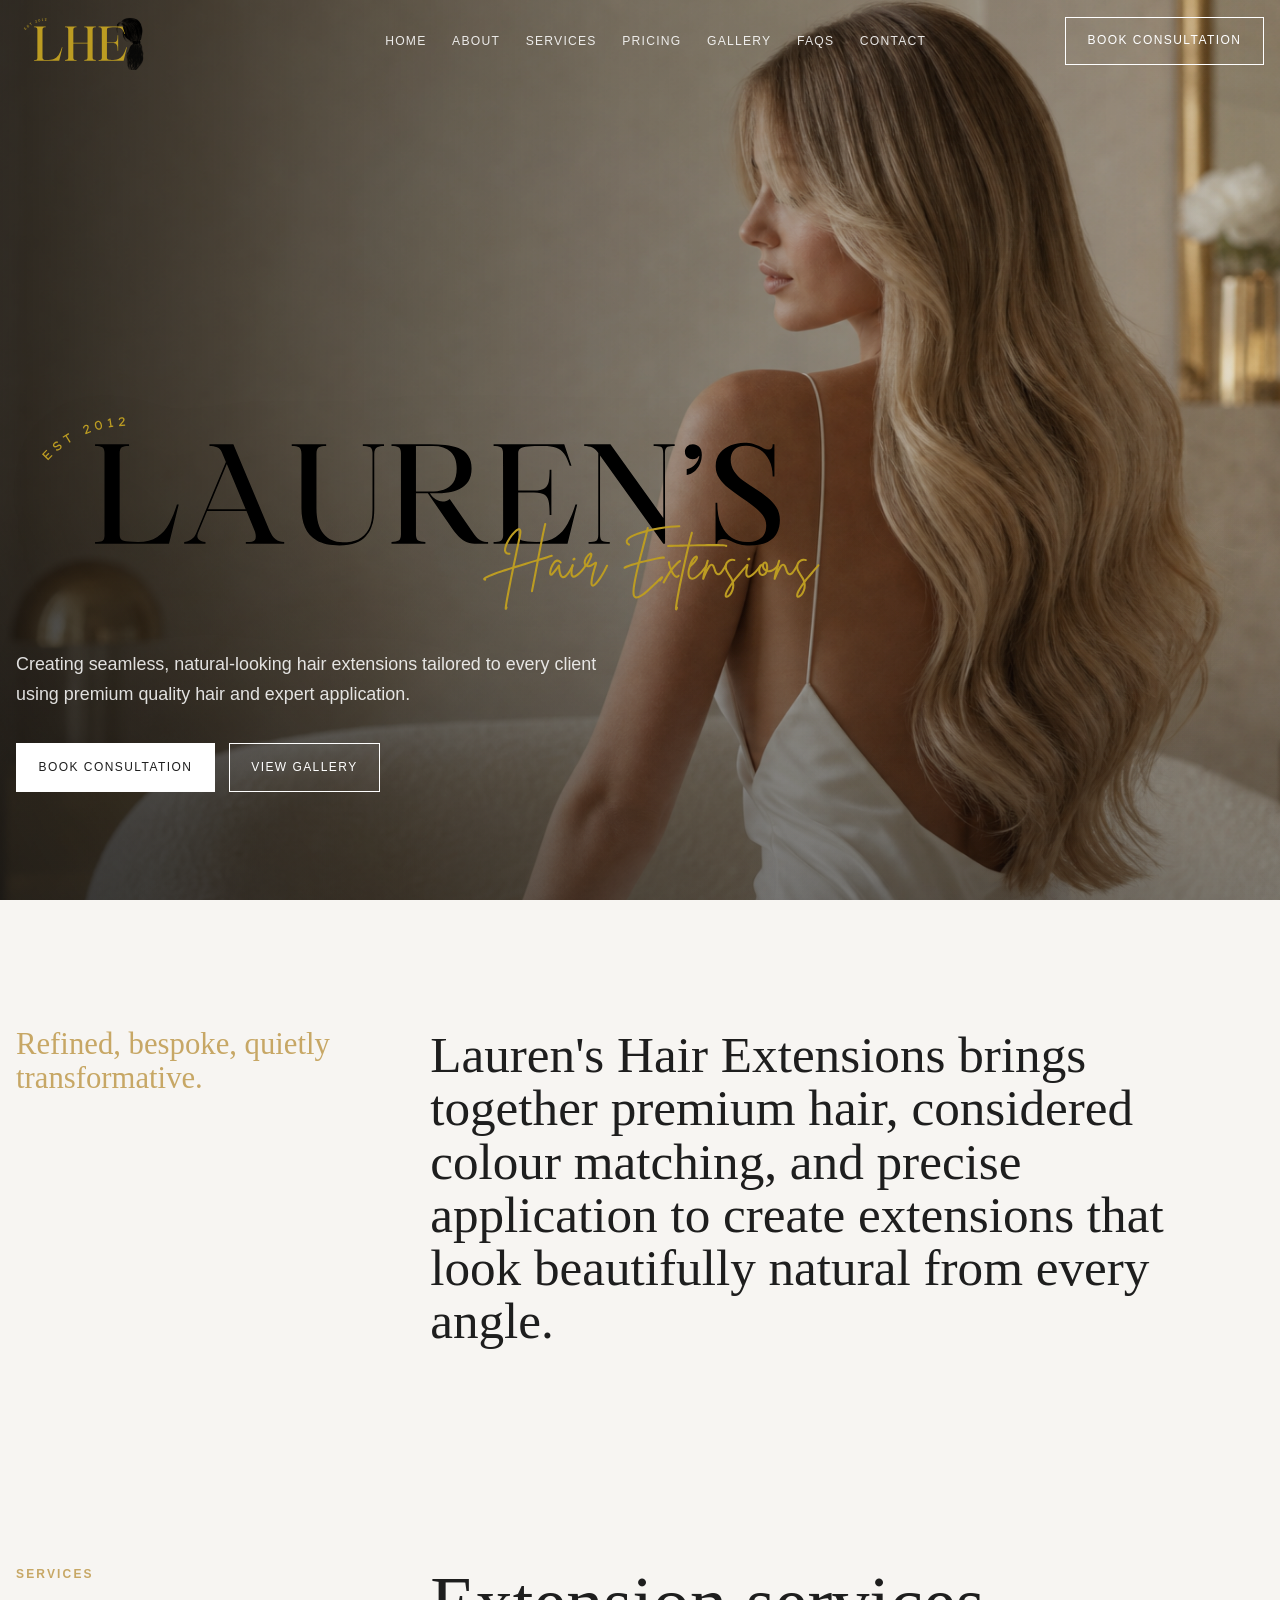
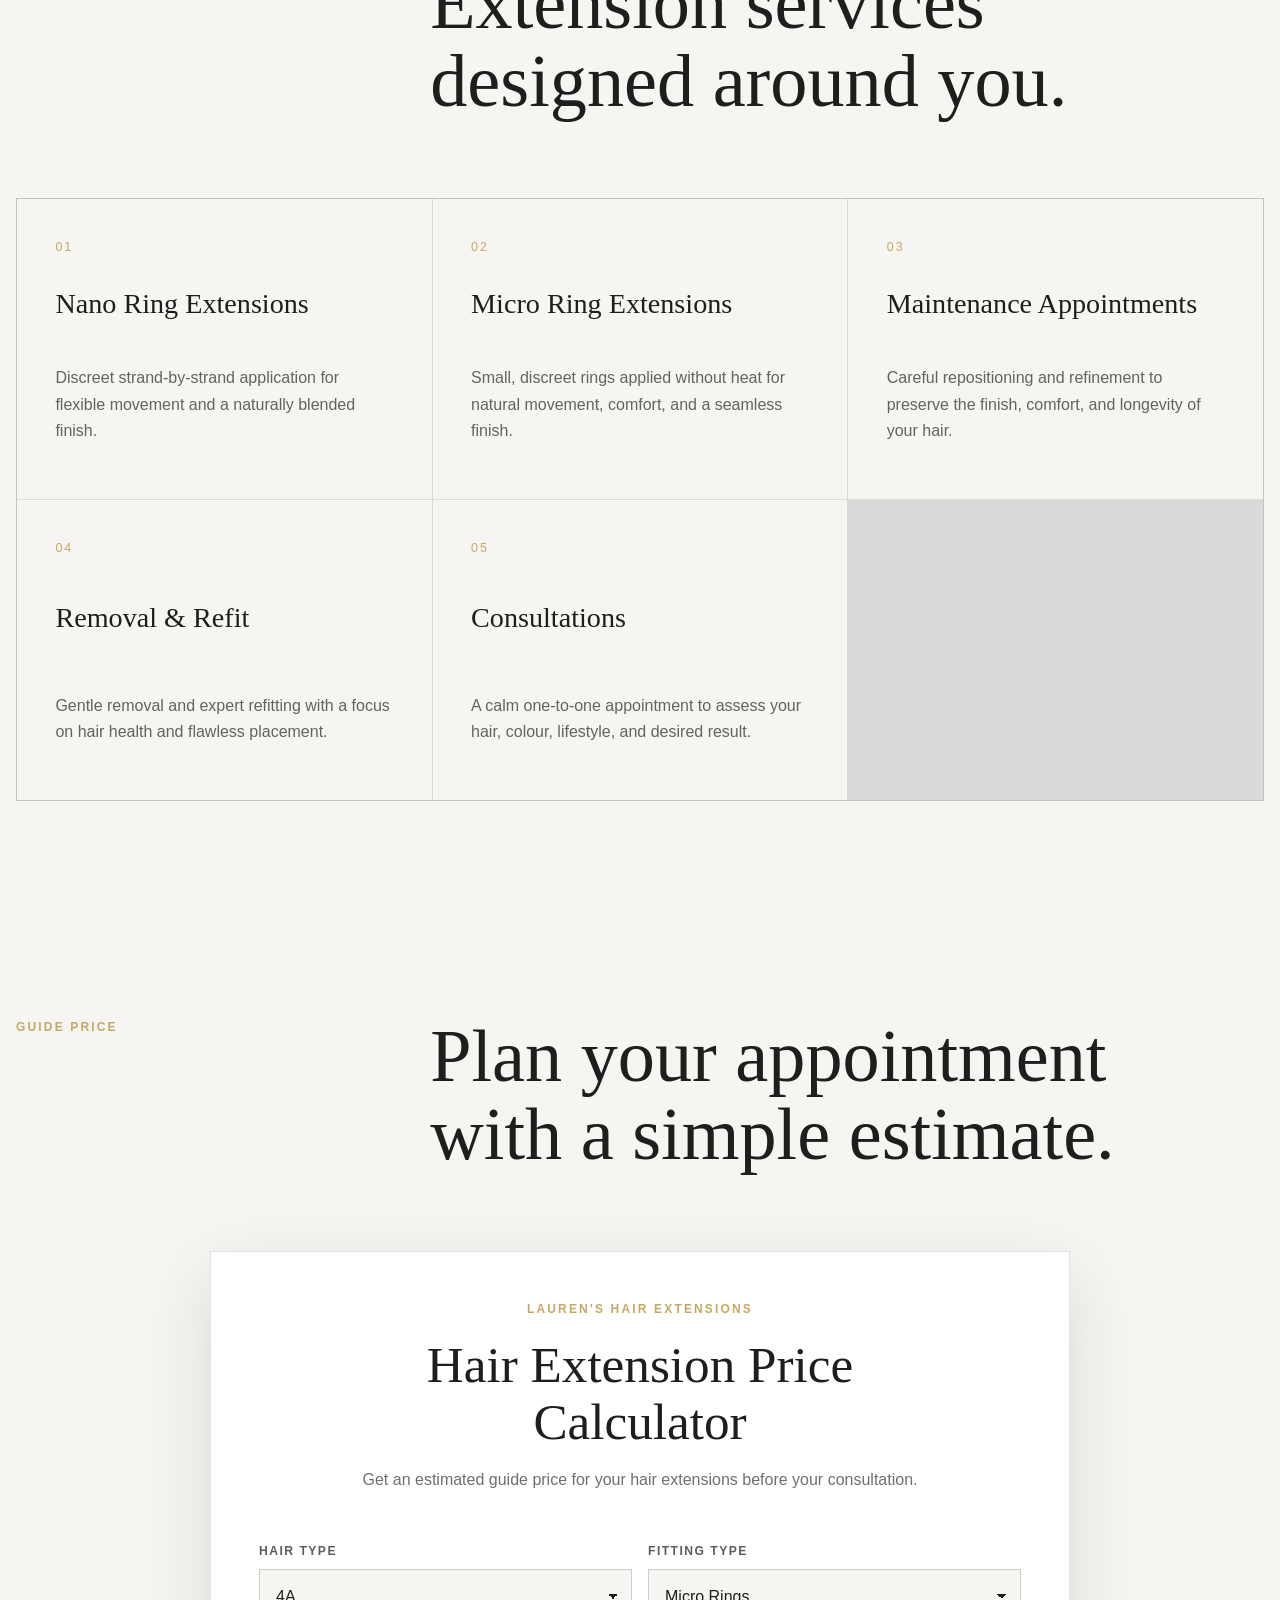
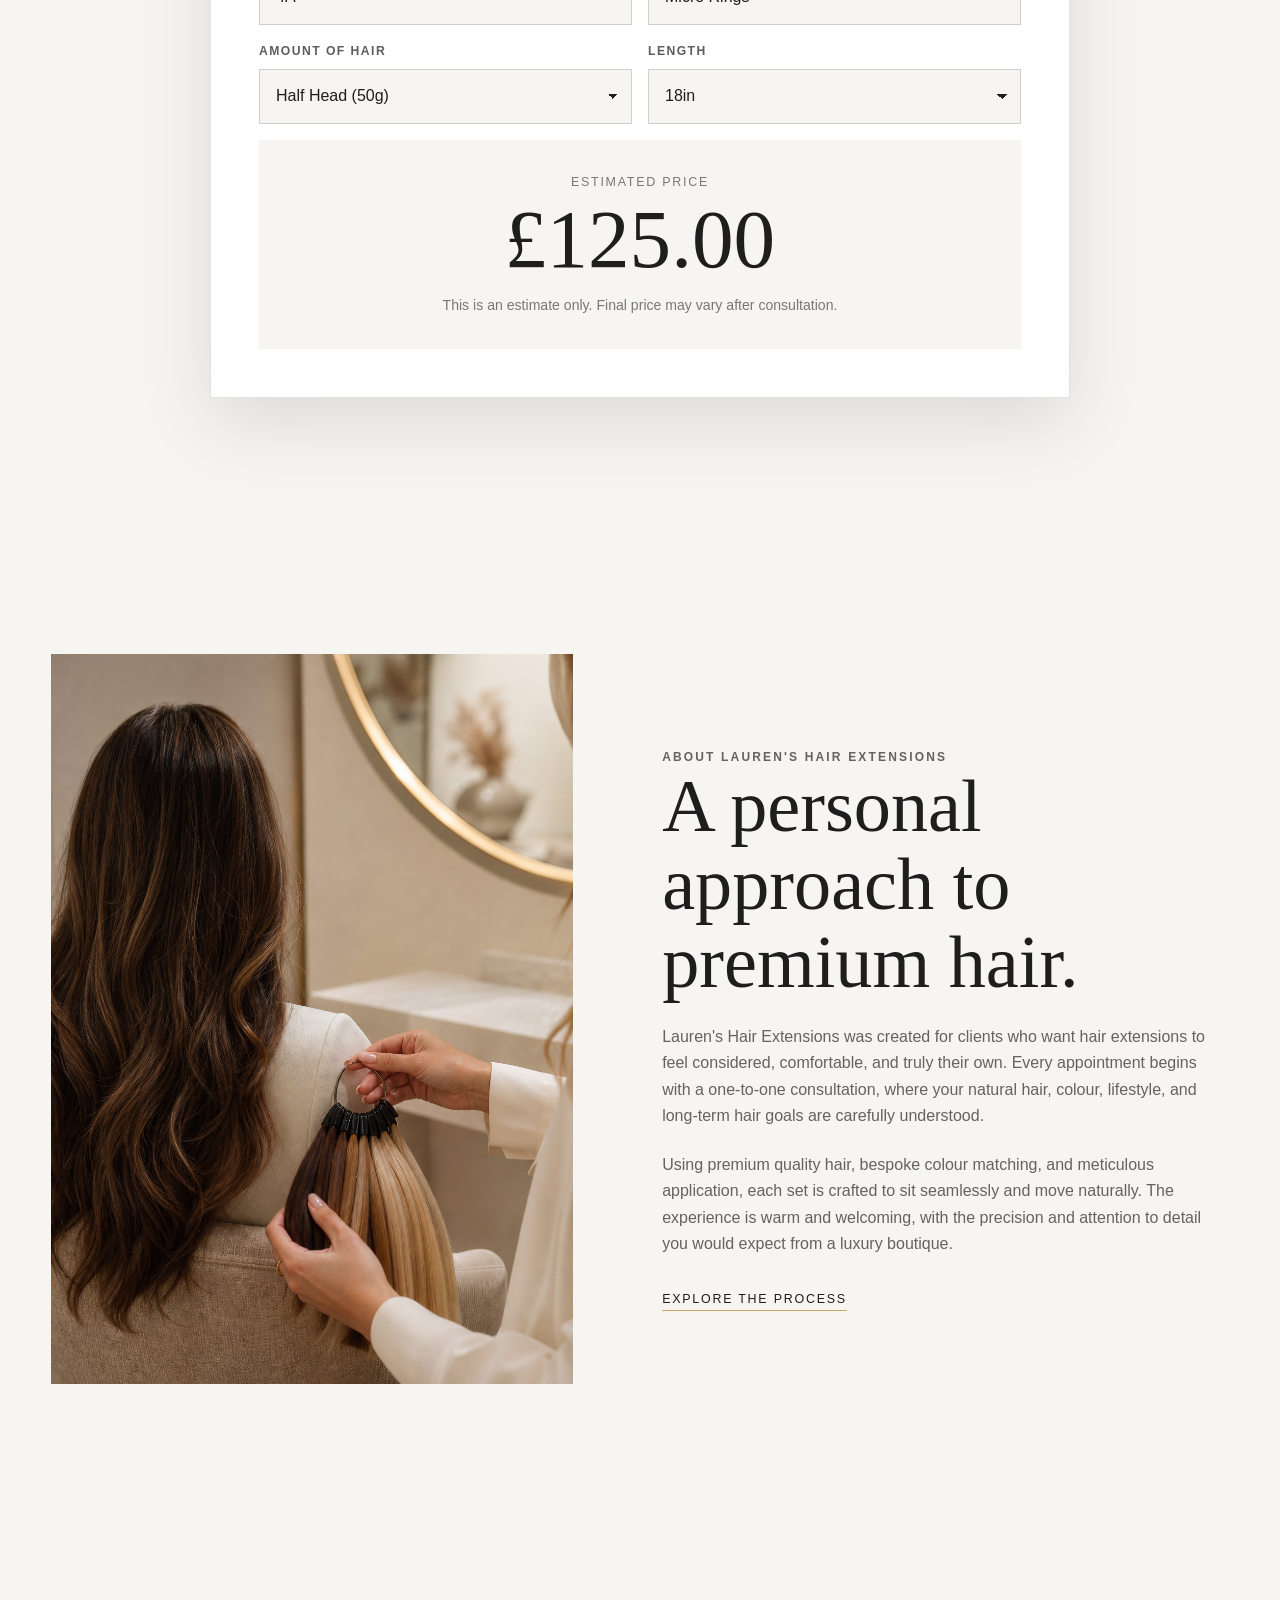
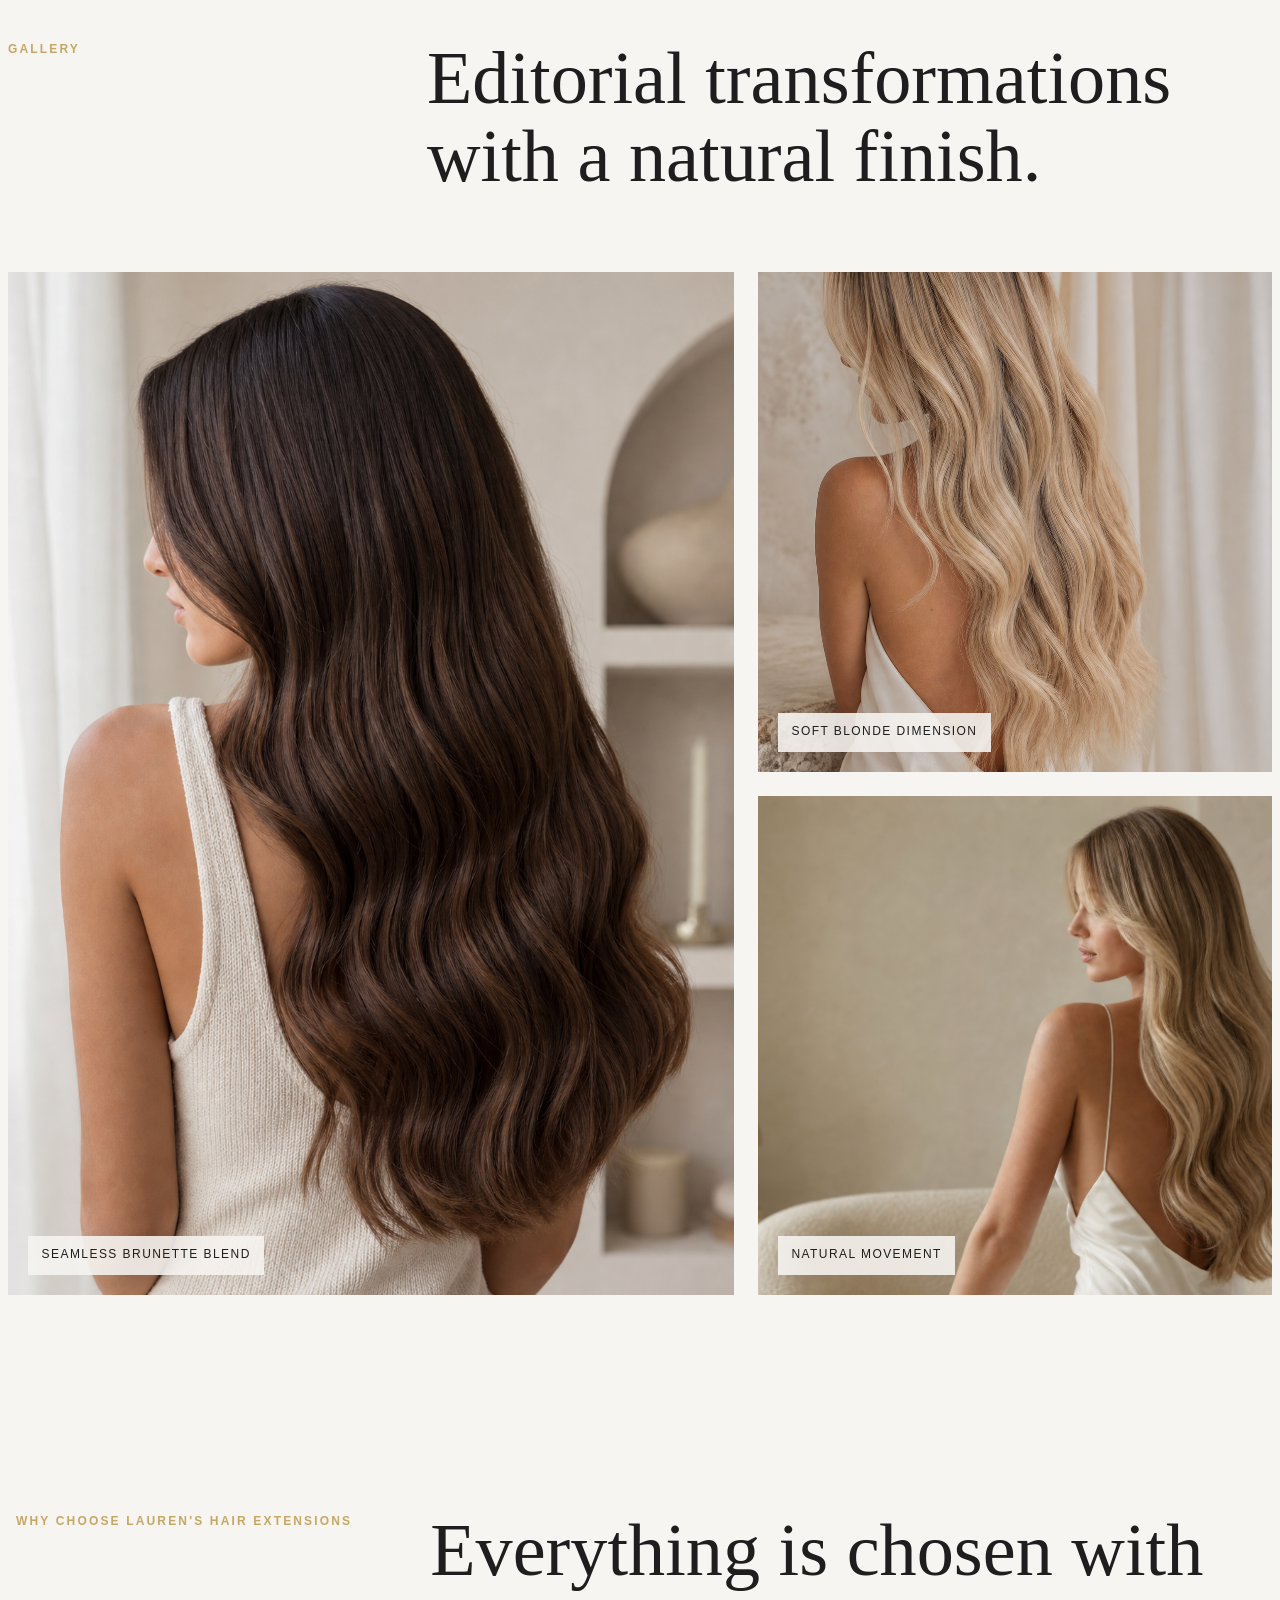
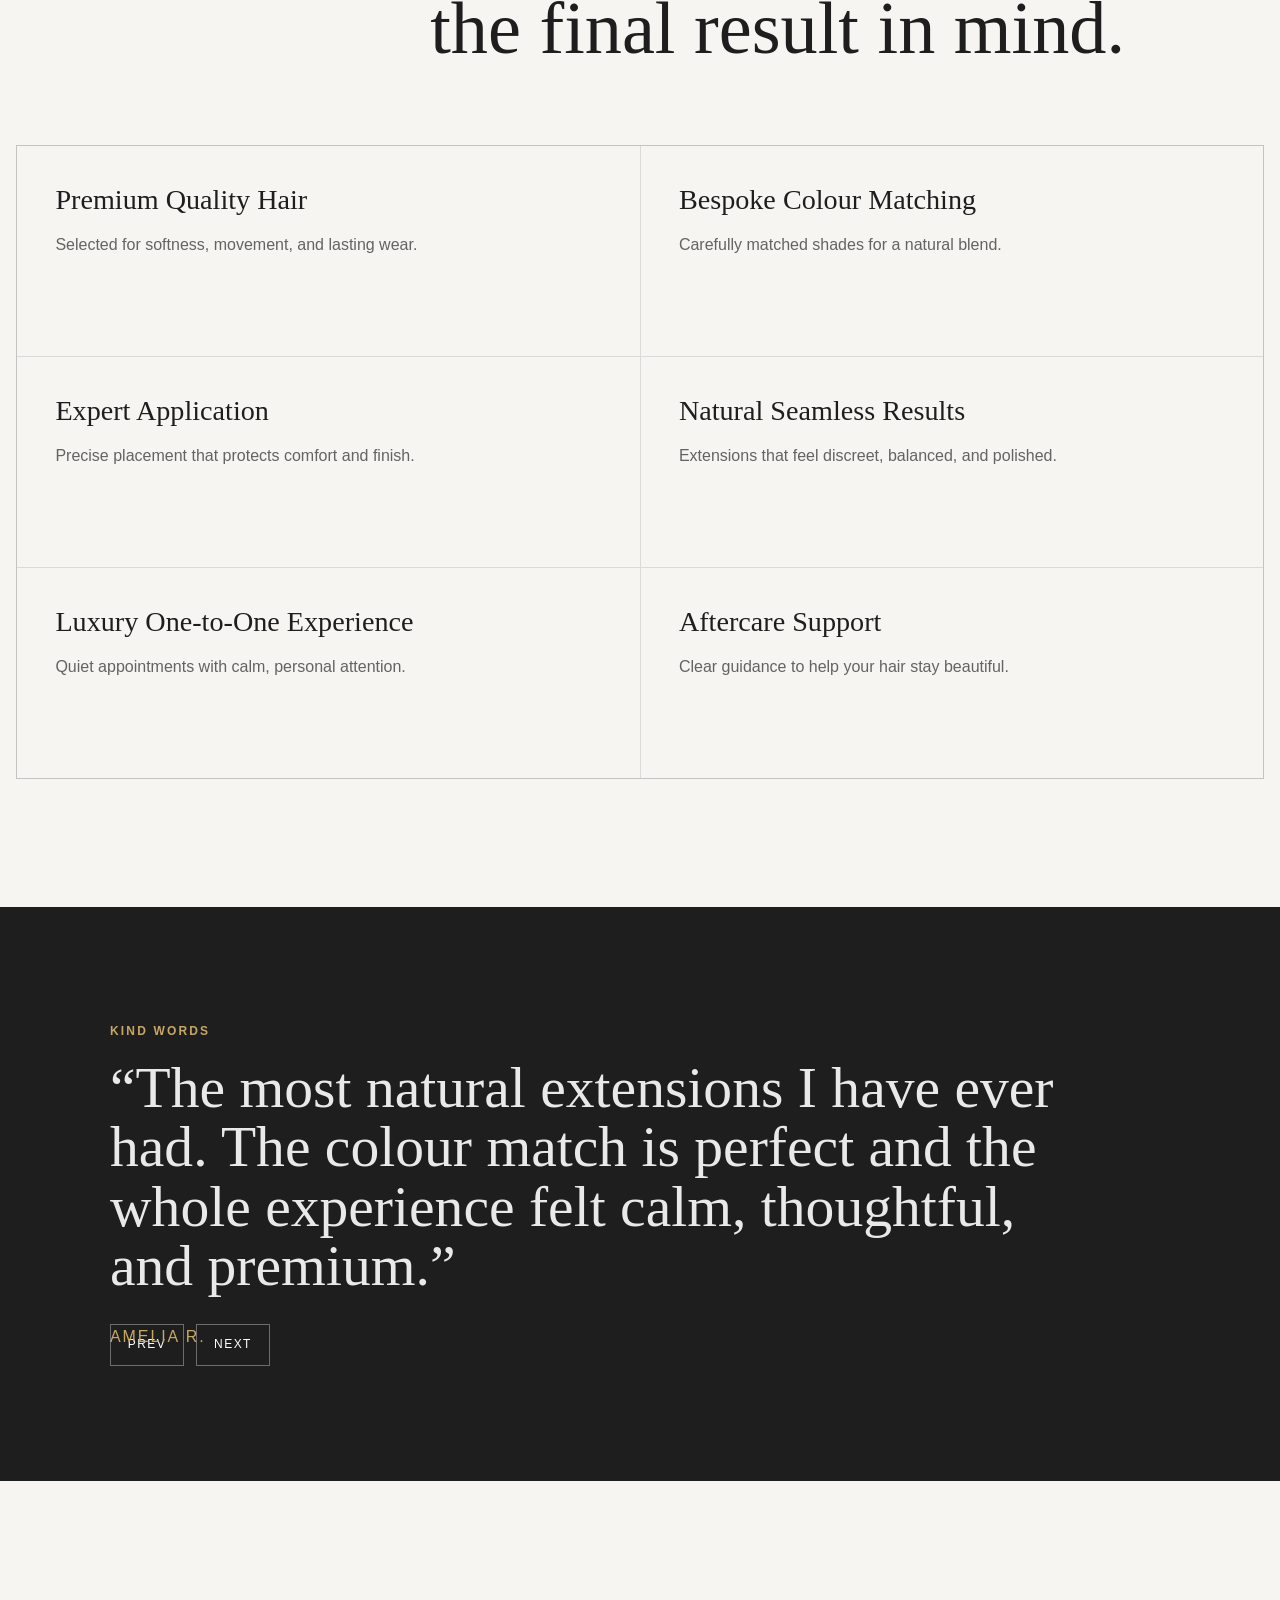
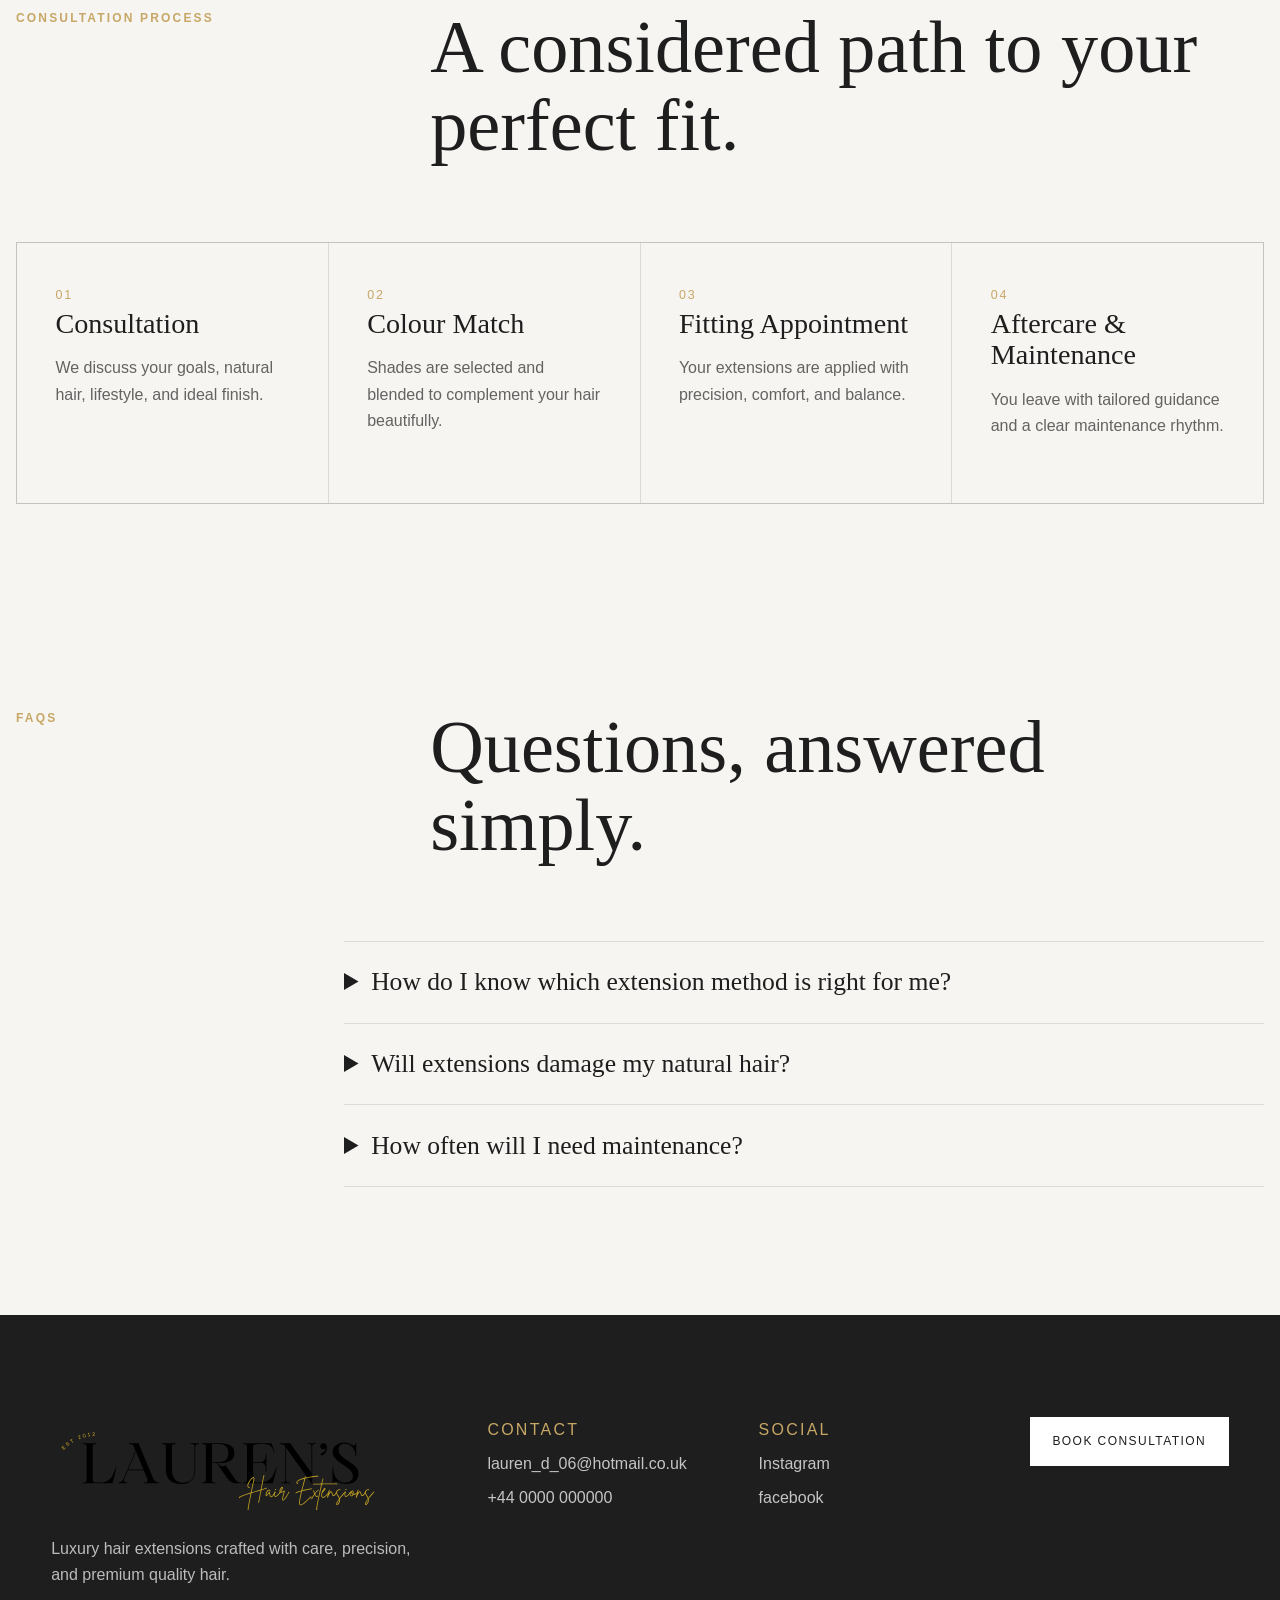
<file: index.html>
<!doctype html>
<html lang="en">
  <head>
    <meta charset="UTF-8" />
    <meta name="viewport" content="width=device-width, initial-scale=1.0" />
    <meta
      name="description"
      content="Lauren's Hair Extensions creates seamless, natural-looking luxury hair extensions with premium hair, bespoke colour matching, and expert application."
    />
    <title>Lauren's Hair Extensions | Luxury Hair Extensions</title>
    <link rel="icon" href="assets/brand/favicon.svg" type="image/svg+xml" />
    <link rel="preload" as="image" href="assets/images/hero.png" />
    <link rel="stylesheet" href="styles.css" />
  </head>
  <body>
    <a class="skip-link" href="#main">Skip to content</a>

    <header class="site-header" data-header>
      <nav class="nav-shell" aria-label="Primary navigation">
        <a class="brand" href="#home" aria-label="Lauren's Hair Extensions home">
          <img class="brand-mark brand-mark-dark" src="assets/brand/iconheader.svg" alt="Lauren's Hair Extensions" />
          <img class="brand-mark brand-mark-light" src="assets/brand/iconheader.svg" alt="" aria-hidden="true" />
        </a>

        <button class="menu-toggle" type="button" aria-expanded="false" aria-controls="site-menu" data-menu-toggle>
          <span></span>
          <span></span>
          <span></span>
          <span class="sr-only">Open menu</span>
        </button>

        <div class="nav-menu" id="site-menu" data-menu>
          <a href="#home">Home</a>
          <a href="#about">About</a>
          <a href="#services">Services</a>
          <a href="#pricing">Pricing</a>
          <a href="#gallery">Gallery</a>
          <a href="#faqs">FAQs</a>
          <a href="#contact">Contact</a>
        </div>

        <a class="nav-cta" href="#contact">Book Consultation</a>
      </nav>
    </header>

    <main id="main">
      <section class="hero" id="home" aria-label="Lauren's Hair Extensions luxury hair extensions">
        <div class="hero-media" data-parallax></div>
        <div class="hero-shade"></div>
        <div class="hero-content reveal">
          <img class="hero-logo" src="assets/brand/logo.svg" alt="Lauren's Hair Extensions" />
          <p class="hero-copy">
            Creating seamless, natural-looking hair extensions tailored to every client using premium quality hair and expert application.
          </p>
          <div class="button-row">
            <a class="button button-primary" href="#contact">Book Consultation</a>
            <a class="button button-secondary" href="#gallery">View Gallery</a>
          </div>
        </div>
      </section>

      <section class="section intro reveal" aria-label="Brand introduction">
        <div class="intro-kicker">Refined, bespoke, quietly transformative.</div>
        <p>
          Lauren's Hair Extensions brings together premium hair, considered colour matching, and precise application to create extensions that look beautifully natural from every angle.
        </p>
      </section>

      <section class="section" id="services">
        <div class="section-heading reveal">
          <p class="eyebrow">Services</p>
          <h2>Extension services designed around you.</h2>
        </div>
        <div class="service-grid">
          <article class="service-card reveal">
            <span>01</span>
            <h3>Nano Ring Extensions</h3>
            <p>Discreet strand-by-strand application for flexible movement and a naturally blended finish.</p>
          </article>
          <article class="service-card reveal">
            <span>02</span>
            <h3>Micro Ring Extensions</h3>
            <p>Small, discreet rings applied without heat for natural movement, comfort, and a seamless finish.</p>
          </article>
          <article class="service-card reveal">
            <span>03</span>
            <h3>Maintenance Appointments</h3>
            <p>Careful repositioning and refinement to preserve the finish, comfort, and longevity of your hair.</p>
          </article>
          <article class="service-card reveal">
            <span>04</span>
            <h3>Removal &amp; Refit</h3>
            <p>Gentle removal and expert refitting with a focus on hair health and flawless placement.</p>
          </article>
          <article class="service-card reveal">
            <span>05</span>
            <h3>Consultations</h3>
            <p>A calm one-to-one appointment to assess your hair, colour, lifestyle, and desired result.</p>
          </article>
        </div>
      </section>

      <section class="section calculator-section" id="pricing">
        <div class="section-heading reveal">
          <p class="eyebrow">Guide Price</p>
          <h2>Plan your appointment with a simple estimate.</h2>
        </div>
        <div class="calculator-shell reveal" data-calculator>
          <div class="calculator-intro">
            <p class="eyebrow">Lauren's Hair Extensions</p>
            <h3>Hair Extension Price Calculator</h3>
            <p>Get an estimated guide price for your hair extensions before your consultation.</p>
          </div>

          <form class="calculator-form" aria-label="Hair extension price calculator">
            <div class="field-group">
              <label for="hair-type">Hair Type</label>
              <select id="hair-type" data-hair-type>
                <option value="4A">4A</option>
                <option value="5A">5A</option>
                <option value="7A">7A</option>
              </select>
            </div>

            <div class="field-group">
              <label for="fitting-type">Fitting Type</label>
              <select id="fitting-type" data-fitting-type>
                <option value="Micro Rings">Micro Rings</option>
                <option value="Nano Rings">Nano Rings</option>
              </select>
            </div>

            <div class="field-group">
              <label for="amount-type">Amount of Hair</label>
              <select id="amount-type" data-amount-type>
                <option value="50">Half Head (50g)</option>
                <option value="100">Full Head (100g)</option>
                <option value="150">Thick Hair (150g)</option>
                <option value="200">Extra Thick Hair (200g)</option>
              </select>
            </div>

            <div class="field-group">
              <label for="hair-length">Length</label>
              <select id="hair-length" data-hair-length></select>
            </div>
          </form>

          <div class="calculator-result" aria-live="polite">
            <p>Estimated Price</p>
            <strong data-calculator-total>£0.00</strong>
            <span>This is an estimate only. Final price may vary after consultation.</span>
          </div>
        </div>
      </section>

      <section class="section about" id="about">
        <div class="about-image reveal">
          <img src="assets/images/about-consultation.png" alt="Luxury one-to-one hair extensions consultation" loading="lazy" />
        </div>
        <div class="about-copy reveal">
          <p class="eyebrow">About Lauren's Hair Extensions</p>
          <h2>A personal approach to premium hair.</h2>
          <p>
            Lauren's Hair Extensions was created for clients who want hair extensions to feel considered, comfortable, and truly their own. Every appointment begins with a one-to-one consultation, where your natural hair, colour, lifestyle, and long-term hair goals are carefully understood.
          </p>
          <p>
            Using premium quality hair, bespoke colour matching, and meticulous application, each set is crafted to sit seamlessly and move naturally. The experience is warm and welcoming, with the precision and attention to detail you would expect from a luxury boutique.
          </p>
          <a class="text-link" href="#process">Explore the process</a>
        </div>
      </section>

      <section class="section gallery-section" id="gallery">
        <div class="section-heading reveal">
          <p class="eyebrow">Gallery</p>
          <h2>Editorial transformations with a natural finish.</h2>
        </div>
        <div class="gallery-grid">
          <figure class="gallery-item gallery-large reveal">
            <img src="assets/images/gallery-brunette.png" alt="Brunette seamless hair extensions transformation" loading="lazy" />
            <figcaption>Seamless brunette blend</figcaption>
          </figure>
          <figure class="gallery-item reveal">
            <img src="assets/images/gallery-blonde.png" alt="Blonde seamless hair extensions transformation" loading="lazy" />
            <figcaption>Soft blonde dimension</figcaption>
          </figure>
          <figure class="gallery-item reveal">
            <img src="assets/images/hero.png" alt="Long luxury hair extensions editorial detail" loading="lazy" />
            <figcaption>Natural movement</figcaption>
          </figure>
        </div>
      </section>

      <section class="section why">
        <div class="section-heading reveal">
          <p class="eyebrow">Why Choose Lauren's Hair Extensions</p>
          <h2>Everything is chosen with the final result in mind.</h2>
        </div>
        <div class="why-grid">
          <div class="why-item reveal"><h3>Premium Quality Hair</h3><p>Selected for softness, movement, and lasting wear.</p></div>
          <div class="why-item reveal"><h3>Bespoke Colour Matching</h3><p>Carefully matched shades for a natural blend.</p></div>
          <div class="why-item reveal"><h3>Expert Application</h3><p>Precise placement that protects comfort and finish.</p></div>
          <div class="why-item reveal"><h3>Natural Seamless Results</h3><p>Extensions that feel discreet, balanced, and polished.</p></div>
          <div class="why-item reveal"><h3>Luxury One-to-One Experience</h3><p>Quiet appointments with calm, personal attention.</p></div>
          <div class="why-item reveal"><h3>Aftercare Support</h3><p>Clear guidance to help your hair stay beautiful.</p></div>
        </div>
      </section>

      <section class="testimonials reveal" aria-label="Client testimonials">
        <div class="testimonial-shell">
          <p class="eyebrow">Kind Words</p>
          <div class="testimonial-track" data-testimonials>
            <blockquote class="testimonial active">
              <p>“The most natural extensions I have ever had. The colour match is perfect and the whole experience felt calm, thoughtful, and premium.”</p>
              <cite>Amelia R.</cite>
            </blockquote>
            <blockquote class="testimonial">
              <p>“Lauren's Hair Extensions understood exactly what I wanted. My hair feels fuller, softer, and still completely like me.”</p>
              <cite>Sophie M.</cite>
            </blockquote>
            <blockquote class="testimonial">
              <p>“Beautiful attention to detail from consultation to aftercare. I felt looked after at every step.”</p>
              <cite>Grace L.</cite>
            </blockquote>
          </div>
          <div class="testimonial-controls" aria-label="Testimonial controls">
            <button type="button" aria-label="Previous testimonial" data-testimonial-prev>Prev</button>
            <button type="button" aria-label="Next testimonial" data-testimonial-next>Next</button>
          </div>
        </div>
      </section>

      <section class="section process" id="process">
        <div class="section-heading reveal">
          <p class="eyebrow">Consultation Process</p>
          <h2>A considered path to your perfect fit.</h2>
        </div>
        <ol class="timeline">
          <li class="reveal"><span>01</span><h3>Consultation</h3><p>We discuss your goals, natural hair, lifestyle, and ideal finish.</p></li>
          <li class="reveal"><span>02</span><h3>Colour Match</h3><p>Shades are selected and blended to complement your hair beautifully.</p></li>
          <li class="reveal"><span>03</span><h3>Fitting Appointment</h3><p>Your extensions are applied with precision, comfort, and balance.</p></li>
          <li class="reveal"><span>04</span><h3>Aftercare &amp; Maintenance</h3><p>You leave with tailored guidance and a clear maintenance rhythm.</p></li>
        </ol>
      </section>

      <section class="section faqs" id="faqs">
        <div class="section-heading reveal">
          <p class="eyebrow">FAQs</p>
          <h2>Questions, answered simply.</h2>
        </div>
        <div class="faq-list reveal">
          <details>
            <summary>How do I know which extension method is right for me?</summary>
            <p>Your consultation covers hair type, lifestyle, colour, and desired result so the most suitable method can be recommended.</p>
          </details>
          <details>
            <summary>Will extensions damage my natural hair?</summary>
            <p>When applied, maintained, and removed correctly, extensions can be worn comfortably with your natural hair health in mind.</p>
          </details>
          <details>
            <summary>How often will I need maintenance?</summary>
            <p>Most clients return every 6 to 8 weeks, depending on the method, natural growth, and home care routine.</p>
          </details>
        </div>
      </section>
    </main>

    <footer class="footer" id="contact">
      <div class="footer-brand reveal">
        <img class="footer-logo" src="assets/brand/logo.svg" alt="Lauren's Hair Extensions" />
        <p>Luxury hair extensions crafted with care, precision, and premium quality hair.</p>
      </div>
      <div class="footer-details reveal">
        <p><strong>Contact</strong></p>
        <a href="mailto:lauren_d_06@hotmail.co.uk">lauren_d_06@hotmail.co.uk</a>
        <a href="tel:+440000000000">+44 0000 000000</a>
      </div>
      <div class="footer-social reveal">
        <p><strong>Social</strong></p>
        <a href="https://www.instagram.com/laurenshairextensionsne?igsh=MW81Y2w1eDR6c2hzYw==" rel="noreferrer">Instagram</a>
        <a href="https://www.facebook.com/share/1GwzcdKHLB/?mibextid=wwXIfr" rel="noreferrer">facebook</a>
      </div>
      <a class="button button-primary footer-button reveal" href="https://m.me/laurenshairextension">Book Consultation</a>
    </footer>

    <script src="script.js?v=20260705-pricing-3"></script>
  </body>
</html>
</file>
<file: styles.css>
:root {
  --ivory: #f7f5f2;
  --white: #ffffff;
  --charcoal: #1e1e1e;
  --charcoal-soft: #34302c;
  --taupe: #b9aa9c;
  --taupe-light: #ded7cf;
  --champagne: #c7a765;
  --line: rgba(30, 30, 30, 0.12);
  --shadow: 0 24px 70px rgba(30, 30, 30, 0.12);
  --serif: "Cormorant Garamond", "Bodoni 72", "Didot", Georgia, serif;
  --sans: "Inter", "Helvetica Neue", Arial, sans-serif;
  --ease: 300ms ease;
}

* {
  box-sizing: border-box;
}

html {
  scroll-behavior: smooth;
}

section[id],
footer[id] {
  scroll-margin-top: 96px;
}

body {
  margin: 0;
  background: var(--ivory);
  color: var(--charcoal);
  font-family: var(--sans);
  font-size: 16px;
  line-height: 1.65;
}

img {
  display: block;
  max-width: 100%;
}

a {
  color: inherit;
  text-decoration: none;
}

button,
a {
  transition: color var(--ease), background var(--ease), border-color var(--ease), transform var(--ease), opacity var(--ease);
}

:focus-visible {
  outline: 2px solid var(--champagne);
  outline-offset: 4px;
}

.skip-link {
  position: fixed;
  left: 1rem;
  top: 1rem;
  z-index: 100;
  transform: translateY(-150%);
  background: var(--white);
  padding: 0.75rem 1rem;
  border: 1px solid var(--line);
}

.skip-link:focus {
  transform: translateY(0);
}

.sr-only {
  position: absolute;
  width: 1px;
  height: 1px;
  padding: 0;
  margin: -1px;
  overflow: hidden;
  clip: rect(0, 0, 0, 0);
  white-space: nowrap;
  border: 0;
}

.site-header {
  position: fixed;
  inset: 0 0 auto;
  z-index: 20;
  color: var(--white);
  transition: background var(--ease), color var(--ease), border-color var(--ease);
}

.site-header.scrolled,
.site-header.menu-open {
  color: var(--charcoal);
  background: rgba(247, 245, 242, 0.9);
  border-bottom: 1px solid rgba(30, 30, 30, 0.08);
  backdrop-filter: blur(18px);
}

.nav-shell {
  width: min(100% - 2rem, 1440px);
  min-height: 82px;
  margin: 0 auto;
  display: grid;
  grid-template-columns: auto 1fr auto;
  align-items: center;
  gap: 2rem;
}

.brand {
  position: relative;
  display: inline-flex;
  width: clamp(178px, 18vw, 280px);
  min-height: 54px;
  align-items: center;
}

.brand-mark {
  width: 100%;
  height: auto;
  transition: opacity var(--ease);
}

.brand-mark-light {
  position: absolute;
  inset: auto 0;
}

.site-header.scrolled .brand-mark-light,
.site-header.menu-open .brand-mark-light,
.brand-mark-dark {
  opacity: 0;
}

.site-header.scrolled .brand-mark-dark,
.site-header.menu-open .brand-mark-dark,
.brand-mark-light {
  opacity: 1;
}

.nav-menu {
  justify-self: center;
  display: flex;
  align-items: center;
  gap: clamp(1rem, 2vw, 2.4rem);
  font-size: 0.76rem;
  letter-spacing: 0.1em;
  text-transform: uppercase;
}

.nav-menu a {
  opacity: 0.88;
}

.nav-menu a:hover {
  color: var(--champagne);
  opacity: 1;
}

.nav-cta,
.button {
  display: inline-flex;
  align-items: center;
  justify-content: center;
  min-height: 46px;
  padding: 0.85rem 1.35rem;
  border: 1px solid currentColor;
  font-size: 0.75rem;
  letter-spacing: 0.12em;
  text-transform: uppercase;
  white-space: nowrap;
}

.nav-cta:hover,
.button:hover {
  transform: translateY(-2px);
}

.menu-toggle {
  display: none;
}

.hero {
  position: relative;
  min-height: 100svh;
  display: grid;
  align-items: end;
  overflow: hidden;
  color: var(--white);
}

.hero-media,
.hero-shade {
  position: absolute;
  inset: 0;
}

.hero-media {
  background-image: url("assets/images/hero.png");
  background-position: center;
  background-size: cover;
  transform: scale(1.04);
  will-change: transform;
}

.hero-shade {
  background:
    linear-gradient(90deg, rgba(15, 14, 13, 0.74), rgba(15, 14, 13, 0.34) 48%, rgba(15, 14, 13, 0.08)),
    linear-gradient(0deg, rgba(15, 14, 13, 0.38), transparent 44%);
}

.hero-content {
  position: relative;
  width: min(100% - 2rem, 1440px);
  margin: 0 auto;
  padding: 34vh 0 12vh;
}

.eyebrow {
  margin: 0 0 1rem;
  color: var(--champagne);
  font-size: 0.75rem;
  font-weight: 600;
  letter-spacing: 0.18em;
  text-transform: uppercase;
}

h1,
h2,
h3,
p {
  overflow-wrap: anywhere;
}

h1,
h2,
h3 {
  margin: 0;
  font-family: var(--serif);
  font-weight: 400;
  line-height: 1.05;
}

h1 {
  max-width: 850px;
  font-size: clamp(4.1rem, 11vw, 10.5rem);
}

.hero-logo {
  width: min(820px, 78vw);
  height: auto;
  margin-bottom: 1.6rem;
  filter: drop-shadow(0 24px 42px rgba(0, 0, 0, 0.22));
}

h2 {
  max-width: 820px;
  font-size: clamp(2.6rem, 5.8vw, 6.4rem);
}

h3 {
  font-size: clamp(1.65rem, 2.2vw, 2.55rem);
  line-height: 1.12;
}

.hero-copy {
  max-width: 610px;
  margin: 1.5rem 0 0;
  color: rgba(255, 255, 255, 0.86);
  font-size: clamp(1rem, 1.4vw, 1.25rem);
}

.button-row {
  display: flex;
  flex-wrap: wrap;
  gap: 0.85rem;
  margin-top: 2.1rem;
}

.button-primary {
  background: var(--charcoal);
  border-color: var(--charcoal);
  color: var(--white);
}

.hero .button-primary,
.footer .button-primary {
  background: var(--white);
  border-color: var(--white);
  color: var(--charcoal);
}

.button-primary:hover {
  background: var(--champagne);
  border-color: var(--champagne);
  color: var(--charcoal);
}

.button-secondary {
  color: currentColor;
  background: rgba(255, 255, 255, 0.04);
}

.button-secondary:hover {
  background: rgba(255, 255, 255, 0.14);
  border-color: var(--champagne);
  color: var(--champagne);
}

.section {
  width: min(100% - 2rem, 1320px);
  margin: 0 auto;
  padding: clamp(5.5rem, 10vw, 10rem) 0;
}

.section-heading {
  display: grid;
  grid-template-columns: minmax(140px, 0.42fr) minmax(0, 1fr);
  gap: clamp(1.5rem, 5vw, 6rem);
  align-items: start;
  margin-bottom: clamp(2.5rem, 6vw, 5.5rem);
}

.intro {
  display: grid;
  grid-template-columns: minmax(180px, 0.42fr) minmax(0, 1fr);
  gap: clamp(1.5rem, 5vw, 6rem);
  padding-bottom: clamp(3rem, 7vw, 6rem);
}

.intro-kicker {
  color: var(--champagne);
  font-family: var(--serif);
  font-size: clamp(1.6rem, 2.4vw, 2.55rem);
  line-height: 1.1;
}

.intro p {
  margin: 0;
  max-width: 820px;
  font-family: var(--serif);
  font-size: clamp(2rem, 4vw, 4.8rem);
  line-height: 1.04;
}

.service-grid,
.why-grid {
  display: grid;
  grid-template-columns: repeat(3, minmax(0, 1fr));
  gap: 1px;
  background: var(--line);
  border: 1px solid var(--line);
}

.service-card,
.why-item {
  min-height: 300px;
  padding: clamp(1.5rem, 3vw, 3rem);
  background: var(--ivory);
}

.service-card {
  display: flex;
  flex-direction: column;
  justify-content: space-between;
}

.service-card span,
.timeline span {
  color: var(--champagne);
  font-size: 0.78rem;
  letter-spacing: 0.16em;
}

.service-card p,
.why-item p,
.timeline p,
.about-copy p,
.faq-list p,
.footer p {
  color: rgba(30, 30, 30, 0.68);
}

.service-card:hover,
.why-item:hover {
  background: var(--white);
  transform: translateY(-4px);
  box-shadow: var(--shadow);
}

.calculator-section {
  padding-top: clamp(3rem, 7vw, 6rem);
}

.calculator-shell {
  width: min(100%, 860px);
  margin: 0 auto;
  padding: clamp(1.4rem, 4vw, 3rem);
  background: var(--white);
  border: 1px solid var(--line);
  box-shadow: var(--shadow);
}

.calculator-intro {
  max-width: 620px;
  margin: 0 auto clamp(1.8rem, 4vw, 3rem);
  text-align: center;
}

.calculator-intro h3 {
  font-size: clamp(2.15rem, 4vw, 4.2rem);
}

.calculator-intro p:not(.eyebrow) {
  margin: 1rem auto 0;
  color: rgba(30, 30, 30, 0.64);
}

.calculator-form {
  display: grid;
  grid-template-columns: repeat(2, minmax(0, 1fr));
  gap: 1rem;
}

.field-group {
  display: grid;
  gap: 0.5rem;
}

.field-group label {
  color: rgba(30, 30, 30, 0.72);
  font-size: 0.76rem;
  font-weight: 600;
  letter-spacing: 0.12em;
  text-transform: uppercase;
}

.field-group select,
.field-group input {
  width: 100%;
  min-height: 54px;
  border: 1px solid rgba(30, 30, 30, 0.18);
  border-radius: 0;
  background: var(--ivory);
  color: var(--charcoal);
  font: inherit;
  padding: 0.85rem 1rem;
}

.field-group select {
  appearance: none;
  background-image: linear-gradient(45deg, transparent 50%, var(--charcoal) 50%), linear-gradient(135deg, var(--charcoal) 50%, transparent 50%);
  background-position: calc(100% - 18px) 24px, calc(100% - 13px) 24px;
  background-size: 5px 5px, 5px 5px;
  background-repeat: no-repeat;
}

.calculator-result {
  margin-top: 1rem;
  padding: clamp(1.3rem, 3vw, 2rem);
  background: var(--ivory);
  text-align: center;
}

.calculator-result p {
  margin: 0;
  color: rgba(30, 30, 30, 0.58);
  font-size: 0.78rem;
  letter-spacing: 0.14em;
  text-transform: uppercase;
}

.calculator-result strong {
  display: block;
  margin-top: 0.3rem;
  font-family: var(--serif);
  font-size: clamp(3rem, 7vw, 5.2rem);
  font-weight: 400;
  line-height: 1;
}

.calculator-result span {
  display: block;
  max-width: 520px;
  margin: 0.8rem auto 0;
  color: rgba(30, 30, 30, 0.58);
  font-size: 0.88rem;
}

.about {
  width: min(100%, 1440px);
  display: grid;
  grid-template-columns: minmax(0, 0.92fr) minmax(0, 1fr);
  gap: clamp(2rem, 7vw, 8rem);
  align-items: center;
  padding-inline: clamp(1rem, 4vw, 4rem);
}

.about-image {
  aspect-ratio: 4 / 5.6;
  overflow: hidden;
}

.about-image img,
.gallery-item img {
  width: 100%;
  height: 100%;
  object-fit: cover;
  transition: transform 700ms ease;
}

.about-image:hover img,
.gallery-item:hover img {
  transform: scale(1.045);
}

.about-copy p {
  max-width: 620px;
  margin: 1.4rem 0 0;
}

.text-link {
  display: inline-flex;
  margin-top: 2rem;
  color: var(--charcoal);
  border-bottom: 1px solid var(--champagne);
  font-size: 0.78rem;
  letter-spacing: 0.14em;
  text-transform: uppercase;
}

.text-link:hover {
  color: var(--champagne);
}

.gallery-section {
  width: min(100% - 1rem, 1440px);
}

.gallery-grid {
  display: grid;
  grid-template-columns: 1.2fr 0.85fr;
  grid-template-rows: repeat(2, minmax(260px, 39vw));
  gap: clamp(0.75rem, 2vw, 1.5rem);
}

.gallery-item {
  position: relative;
  margin: 0;
  overflow: hidden;
  background: var(--taupe-light);
}

.gallery-large {
  grid-row: span 2;
}

.gallery-item figcaption {
  position: absolute;
  left: 1.25rem;
  bottom: 1.25rem;
  padding: 0.6rem 0.85rem;
  background: rgba(247, 245, 242, 0.88);
  color: var(--charcoal);
  font-size: 0.75rem;
  letter-spacing: 0.12em;
  text-transform: uppercase;
}

.why {
  padding-top: clamp(3rem, 7vw, 6rem);
}

.why-grid {
  grid-template-columns: repeat(2, minmax(0, 1fr));
}

.why-item {
  min-height: 210px;
}

.testimonials {
  padding: clamp(5rem, 9vw, 9rem) 1rem;
  background: var(--charcoal);
  color: var(--white);
}

.testimonial-shell {
  width: min(100%, 1060px);
  margin: 0 auto;
}

.testimonial-track {
  position: relative;
  min-height: 250px;
}

.testimonial {
  position: absolute;
  inset: 0;
  margin: 0;
  opacity: 0;
  transform: translateY(18px);
  transition: opacity var(--ease), transform var(--ease);
  pointer-events: none;
}

.testimonial.active {
  opacity: 1;
  transform: translateY(0);
  pointer-events: auto;
}

.testimonial p {
  margin: 0;
  max-width: 980px;
  color: rgba(255, 255, 255, 0.9);
  font-family: var(--serif);
  font-size: clamp(2.25rem, 4.5vw, 5.2rem);
  line-height: 1.03;
}

.testimonial cite {
  display: block;
  margin-top: 1.8rem;
  color: var(--champagne);
  font-style: normal;
  letter-spacing: 0.12em;
  text-transform: uppercase;
}

.testimonial-controls {
  display: flex;
  gap: 0.75rem;
  margin-top: 1rem;
}

.testimonial-controls button {
  min-width: 74px;
  min-height: 42px;
  border: 1px solid rgba(255, 255, 255, 0.35);
  background: transparent;
  color: var(--white);
  cursor: pointer;
  font: inherit;
  font-size: 0.75rem;
  letter-spacing: 0.12em;
  text-transform: uppercase;
}

.testimonial-controls button:hover {
  border-color: var(--champagne);
  color: var(--champagne);
}

.timeline {
  position: relative;
  display: grid;
  grid-template-columns: repeat(4, minmax(0, 1fr));
  gap: 1px;
  margin: 0;
  padding: 0;
  list-style: none;
  background: var(--line);
  border: 1px solid var(--line);
}

.timeline li {
  min-height: 260px;
  padding: clamp(1.5rem, 3vw, 2.7rem);
  background: var(--ivory);
}

.faqs {
  padding-top: clamp(3rem, 6vw, 5rem);
}

.faq-list {
  max-width: 920px;
  margin-left: auto;
  border-top: 1px solid var(--line);
}

details {
  border-bottom: 1px solid var(--line);
  padding: 1.2rem 0;
}

summary {
  cursor: pointer;
  font-family: var(--serif);
  font-size: clamp(1.45rem, 2vw, 2rem);
}

details p {
  max-width: 720px;
  margin: 0.75rem 0 0;
}

.footer {
  display: grid;
  grid-template-columns: 1.4fr 0.8fr 0.8fr auto;
  gap: clamp(2rem, 4vw, 5rem);
  align-items: start;
  padding: clamp(4rem, 8vw, 7rem) clamp(1rem, 4vw, 4rem);
  background: var(--charcoal);
  color: var(--white);
}

.footer-logo {
  display: block;
  width: min(330px, 72vw);
  height: auto;
  margin-bottom: 1.2rem;
}

.footer p {
  max-width: 420px;
  color: rgba(255, 255, 255, 0.7);
  margin: 0;
}

.footer strong {
  color: var(--champagne);
  font-weight: 500;
  letter-spacing: 0.14em;
  text-transform: uppercase;
}

.footer a:not(.button) {
  display: block;
  color: rgba(255, 255, 255, 0.74);
  margin-top: 0.45rem;
}

.footer a:not(.button):hover {
  color: var(--champagne);
}

.reveal {
  opacity: 0;
  transform: translateY(28px);
  transition: opacity 650ms ease, transform 650ms ease;
}

.reveal.visible {
  opacity: 1;
  transform: translateY(0);
}

@media (prefers-reduced-motion: reduce) {
  *,
  *::before,
  *::after {
    scroll-behavior: auto !important;
    transition-duration: 1ms !important;
    animation-duration: 1ms !important;
  }

  .hero-media {
    transform: none !important;
  }
}

@media (max-width: 980px) {
  .nav-shell {
    min-height: 72px;
    grid-template-columns: auto auto auto;
    gap: 1rem;
  }

  .menu-toggle {
    justify-self: end;
    display: inline-flex;
    width: 44px;
    height: 44px;
    flex-direction: column;
    align-items: center;
    justify-content: center;
    gap: 5px;
    border: 1px solid currentColor;
    background: transparent;
    color: currentColor;
  }

  .menu-toggle span:not(.sr-only) {
    display: block;
    width: 18px;
    height: 1px;
    background: currentColor;
  }

  .nav-menu {
    position: fixed;
    inset: 72px 0 auto;
    display: grid;
    gap: 0;
    justify-items: start;
    padding: 1rem;
    background: rgba(247, 245, 242, 0.96);
    color: var(--charcoal);
    border-bottom: 1px solid var(--line);
    transform: translateY(-120%);
    opacity: 0;
    pointer-events: none;
  }

  .nav-menu.open {
    transform: translateY(0);
    opacity: 1;
    pointer-events: auto;
  }

  .nav-menu a {
    width: 100%;
    padding: 1rem 0;
    border-bottom: 1px solid rgba(30, 30, 30, 0.08);
  }

  .nav-cta {
    padding-inline: 1rem;
  }

  .section-heading,
  .intro,
  .about,
  .footer {
    grid-template-columns: 1fr;
  }

  .service-grid,
  .why-grid,
  .timeline {
    grid-template-columns: repeat(2, minmax(0, 1fr));
  }

  .about {
    padding-inline: 1rem;
  }

  .footer-button {
    justify-self: start;
  }
}

@media (max-width: 680px) {
  .nav-shell {
    width: min(100% - 1rem, 1440px);
    grid-template-columns: 1fr auto;
  }

  .brand {
    width: 178px;
    min-height: 44px;
  }

  .hero-logo {
    width: min(370px, 88vw);
  }

  .nav-cta {
    display: none;
  }

  .hero {
    min-height: 94svh;
  }

  .hero-media {
    background-position: 58% center;
  }

  .hero-shade {
    background:
      linear-gradient(0deg, rgba(15, 14, 13, 0.72), rgba(15, 14, 13, 0.15) 68%),
      linear-gradient(90deg, rgba(15, 14, 13, 0.45), rgba(15, 14, 13, 0.08));
  }

  h1 {
    font-size: clamp(3.7rem, 18vw, 6rem);
  }

  .hero-content {
    padding-bottom: 8vh;
  }

  .button,
  .button-row {
    width: 100%;
  }

  .section {
    width: min(100% - 1.25rem, 1320px);
    padding-block: 4.5rem;
  }

  .service-grid,
  .calculator-form,
  .why-grid,
  .timeline,
  .gallery-grid {
    grid-template-columns: 1fr;
  }

  .gallery-grid {
    grid-template-rows: none;
  }

  .gallery-item,
  .gallery-large {
    grid-row: auto;
    aspect-ratio: 4 / 5;
  }

  .service-card,
  .why-item,
  .timeline li {
    min-height: 220px;
  }

  .testimonial-track {
    min-height: 330px;
  }

  .testimonial p {
    font-size: clamp(2rem, 12vw, 3.65rem);
  }
}
</file>
